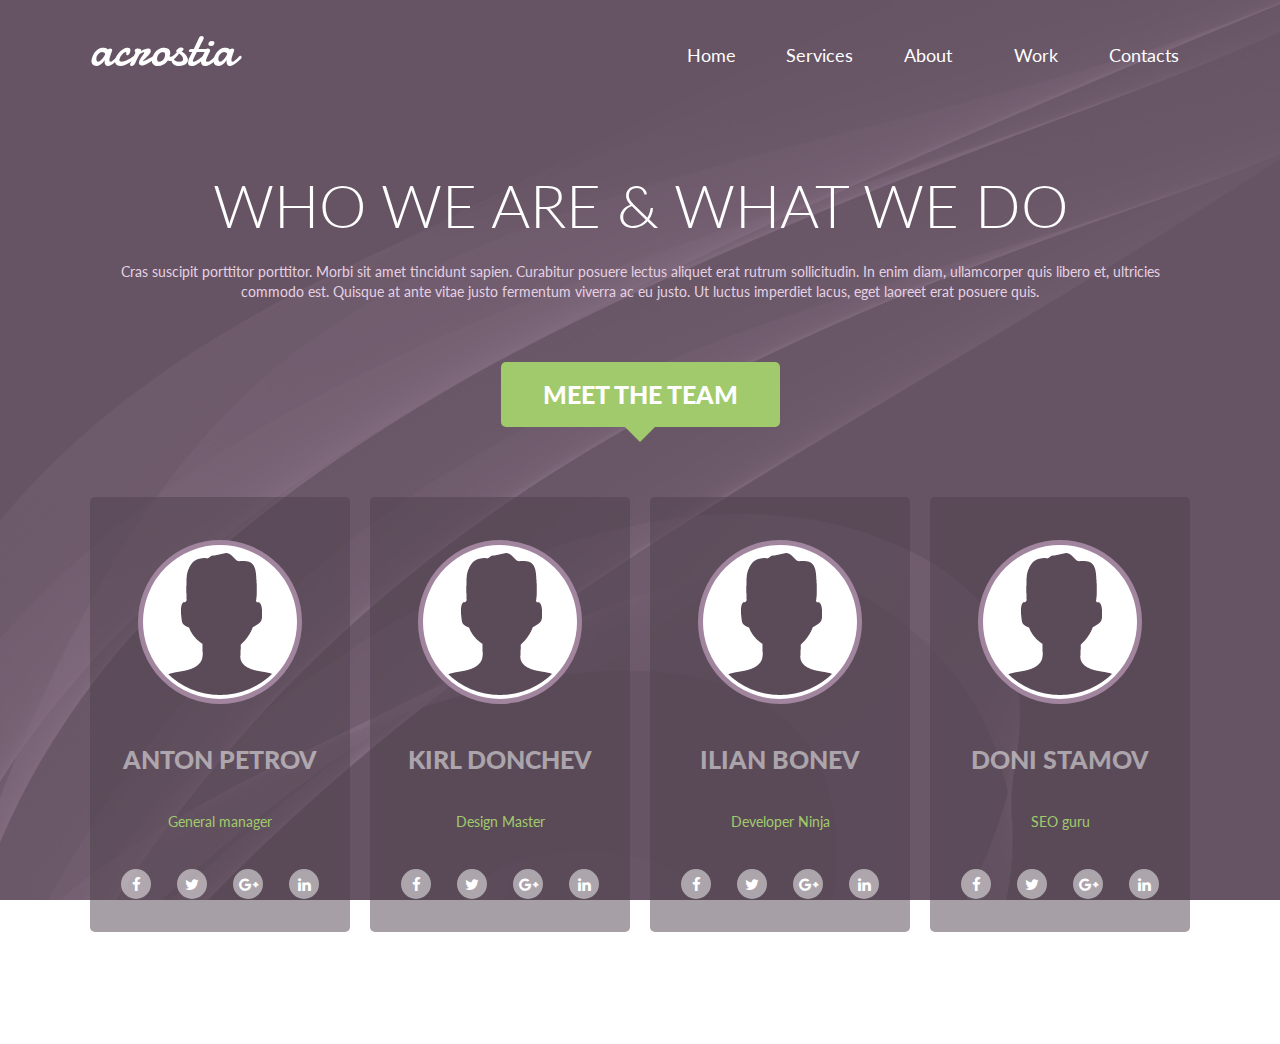
<file: about.html>
<!DOCTYPE html>
<html lang="en">

<head>
    <meta charset="utf-8">
    <meta http-equiv="x-ua-compatible" content="ie=edge">
    <meta name="viewport" content="width=device-width, initial-scale=1">
    <title>Acrostia</title>
    <link rel="stylesheet" href="css/bootstrap.min.css">
    <link href="https://fonts.googleapis.com/css?family=Damion|Lato:300,400,900" rel="stylesheet">
    <link rel="stylesheet" type="text/css" href="css/font-awesome.min.css">
    <link rel="stylesheet" type="text/css" href="css/style.css">
</head>

<body class="about-page">

    <div class="container">

        <header>
            <div class="row">
                <div class="col-md-1 col-xs-2 site-logo">acrostia</div>
                <div class="col-md-3 hidden-sm hidden-xs top-menu-bar">
                    <ul class="top-menu-list">
                        <li class="top-menu-item text-center"><a href="index.html" class="top-menu-link">Home</a></li>
                        <li class="top-menu-item text-center"><a href="services.html" class="top-menu-link">Services</a></li>
                        <li class="top-menu-item text-center"><a href="about.html" class="top-menu-link">About</a></li>
                        <li class="top-menu-item text-center"><a href="work.html" class="top-menu-link">Work</a></li>
                        <li class="top-menu-item text-center"><a href="contacts.html" class="top-menu-link">Contacts</a></li>
                    </ul>
                </div>
                <div class="col-xs-2 hidden-md hidden-lg hamburger">
                    <button class="fa fa-bars hamburger-button"></button>
                </div>
            </div>
        </header>

        <h1 class="text-center">Who we are & what we do</h1>
        <p class="text-center">Cras suscipit porttitor porttitor. Morbi sit amet tincidunt sapien. Curabitur posuere lectus aliquet erat rutrum
            sollicitudin. In enim diam, ullamcorper quis libero et, ultricies commodo est. Quisque at ante vitae justo fermentum
            viverra ac eu justo. Ut luctus imperdiet lacus, eget laoreet erat posuere quis.
        </p>
<div class="text-center">
    <div class="meet-the-team text-center">
        <span>Meet the team</span>
    </div>
</div>

<div class="row team-wrap">
            <div class="col-md-1 col-sm-2 team-item">
                <div class="team-item-content text-center">
                    <a href="#" class="team-item-logo-link">
                        <img src="img/user.png" alt="user photo" class="team-item-photo">
                    </a>
                    <a href="#" class="team-item-heading-link">Anton Petrov</a>
                    <p class="team-description">General manager</p>
                    <div class="social-link-wrap">
                        <a href="#" class="social-link-icon facebook"><span class="fa fa-facebook"></span></a>
                        <a href="#" class="social-link-icon twitter"><span class="fa fa-twitter"></span></a>
                        <a href="#" class="social-link-icon google"><span class="fa fa-google-plus"></span></a>
                        <a href="#" class="social-link-icon linkedin"><span class="fa fa-linkedin"></span></a>
                    </div>
                </div>
            </div>
            <div class="col-md-1 col-sm-2 team-item">
                <div class="team-item-content text-center">
                    <a href="#" class="team-item-logo-link">
                        <img src="img/user.png" alt="user photo" class="team-item-photo">
                    </a>
                    <a href="#" class="team-item-heading-link">Kirl DONCHEV</a>
                    <p class="team-description">Design Master</p>
                    <div class="social-link-wrap">
                        <a href="#" class="social-link-icon facebook"><span class="fa fa-facebook"></span></a>
                        <a href="#" class="social-link-icon twitter"><span class="fa fa-twitter"></span></a>
                        <a href="#" class="social-link-icon google"><span class="fa fa-google-plus"></span></a>
                        <a href="#" class="social-link-icon linkedin"><span class="fa fa-linkedin"></span></a>
                    </div>
                </div>
            </div>
            <div class="col-md-1 col-sm-2 team-item">
                <div class="team-item-content text-center">
                    <a href="#" class="team-item-logo-link">
                        <img src="img/user.png" alt="user photo" class="team-item-photo">                    
                    </a>
                    <a href="#" class="team-item-heading-link">Ilian Bonev</a>
                    <p class="team-description">Developer Ninja</p>
                    <div class="social-link-wrap">
                        <a href="#" class="social-link-icon facebook"><span class="fa fa-facebook"></span></a>
                        <a href="#" class="social-link-icon twitter"><span class="fa fa-twitter"></span></a>
                        <a href="#" class="social-link-icon google"><span class="fa fa-google-plus"></span></a>
                        <a href="#" class="social-link-icon linkedin"><span class="fa fa-linkedin"></span></a>
                    </div>
                </div>
            </div>
            <div class="col-md-1 col-sm-2 team-item">
                <div class="team-item-content text-center">
                    <a href="#" class="team-item-logo-link">
                        <img src="img/user.png" alt="user photo" class="team-item-photo">
                    </a>
                    <a href="#" class="team-item-heading-link">Doni Stamov</a>
                    <p class="team-description">SEO guru</p>
    
        <div class="social-link-wrap">
                        <a href="#" class="social-link-icon facebook"><span class="fa fa-facebook"></span></a>
                        <a href="#" class="social-link-icon twitter"><span class="fa fa-twitter"></span></a>
                        <a href="#" class="social-link-icon google"><span class="fa fa-google-plus"></span></a>
                        <a href="#" class="social-link-icon linkedin"><span class="fa fa-linkedin"></span></a>
                    </div>            </div>
            </div>
        </div>



</div>
</body>
</html>
</file>
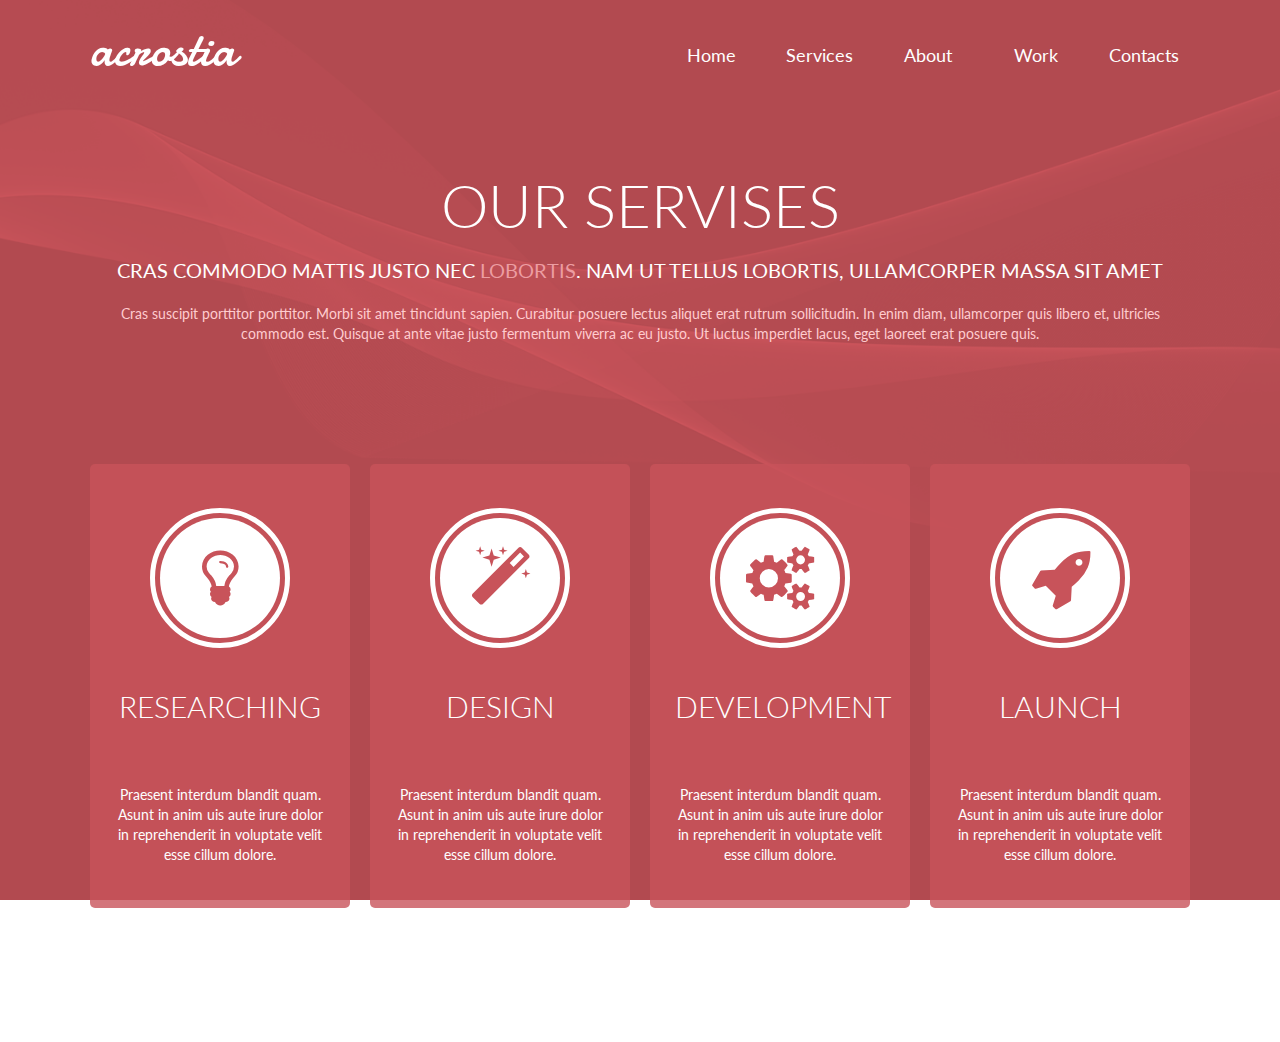
<file: services.html>
<!DOCTYPE html>
<html lang="en">

<head>
    <meta charset="utf-8">
    <meta http-equiv="x-ua-compatible" content="ie=edge">
    <meta name="viewport" content="width=device-width, initial-scale=1">
    <title>Acrostia</title>
    <link rel="stylesheet" href="css/bootstrap.min.css">
    <link href="https://fonts.googleapis.com/css?family=Damion|Lato:300,400,900" rel="stylesheet">
    <link rel="stylesheet" type="text/css" href="css/font-awesome.min.css">
    <link rel="stylesheet" type="text/css" href="css/style.css">
</head>

<body class="services-page">

    <div class="container">

        <header>
            <div class="row">
                <div class="col-md-1 col-xs-2 site-logo">acrostia</div>
                <div class="col-md-3 hidden-sm hidden-xs top-menu-bar">
                    <ul class="top-menu-list">
                        <li class="top-menu-item text-center"><a href="index.html" class="top-menu-link">Home</a></li>
                        <li class="top-menu-item text-center"><a href="services.html" class="top-menu-link">Services</a></li>
                        <li class="top-menu-item text-center"><a href="about.html" class="top-menu-link">About</a></li>
                        <li class="top-menu-item text-center"><a href="work.html" class="top-menu-link">Work</a></li>
                        <li class="top-menu-item text-center"><a href="contacts.html" class="top-menu-link">Contacts</a></li>
                    </ul>
                </div>
                <div class="col-xs-2 hidden-md hidden-lg hamburger">
                    <button class="fa fa-bars hamburger-button"></button>
                </div>
            </div>
        </header>

        <h1 class="text-center">Our servises</h1>
        <h2 class="text-center">Cras commodo mattis justo nec <span class="pink-text">lobortis</span>. Nam ut tellus lobortis, ullamcorper massa
            sit amet</h2>
        <p class="text-center main-description">Cras suscipit porttitor porttitor. Morbi sit amet tincidunt sapien. Curabitur posuere lectus aliquet erat rutrum
            sollicitudin. In enim diam, ullamcorper quis libero et, ultricies commodo est. Quisque at ante vitae justo fermentum
            viverra ac eu justo. Ut luctus imperdiet lacus, eget laoreet erat posuere quis.</p>


        <div class="row services-wrap">
            <div class="col-md-1 col-sm-2 service-item">
                <div class="service-item-content text-center">
                    <a href="#" class="service-item-logo-link">
                        <span class="fa fa-lightbulb-o"></span>
                    </a>
                    <a href="#" class="service-item-heading-link">Researching</a>
                    <p class="service-description">Praesent interdum blandit quam. Asunt in anim uis aute irure dolor in reprehenderit in voluptate velit
                        esse cillum dolore.</p>
                </div>
            </div>
            <div class="col-md-1 col-sm-2 service-item">
                <div class="service-item-content text-center">
                    <a href="#" class="service-item-logo-link">
                        <span class="fa fa-magic"></span>
                    </a>
                    <a href="#" class="service-item-heading-link">DESIGN</a>
                    <p class="service-description">Praesent interdum blandit quam. Asunt in anim uis aute irure dolor in reprehenderit in voluptate velit
                        esse cillum dolore.</p>
                </div>
            </div>
            <div class="col-md-1 col-sm-2 service-item">
                <div class="service-item-content text-center">
                    <a href="#" class="service-item-logo-link">
                        <span class="fa fa-cogs"></span>
                    </a>
                    <a href="#" class="service-item-heading-link">Development</a>
                    <p class="service-description">Praesent interdum blandit quam. Asunt in anim uis aute irure dolor in reprehenderit in voluptate velit
                        esse cillum dolore.</p>
                </div>
            </div>
            <div class="col-md-1 col-sm-2 service-item">
                <div class="service-item-content text-center">
                    <a href="#" class="service-item-logo-link">
                        <span class="fa fa-rocket"></span>
                    </a>
                    <a href="#" class="service-item-heading-link">launch</a>
                    <p class="service-description">Praesent interdum blandit quam. Asunt in anim uis aute irure dolor in reprehenderit in voluptate velit
                        esse cillum dolore.</p>
                </div>
            </div>
        </div>

    </div>

</body>

</html>
</file>
<file: css/style.css>
body {
  min-height: 100vh;
  position: relative;
  background-repeat: no-repeat;
  background-position: center;
  background-attachment: fixed;
  background-size: cover;
}

.container {
  min-height: 100vh;
  position: relative;
}

img {
  max-width: 100%;
  height: auto;
  display: block;
}

header {
  height: 72px;
  margin-bottom: 30px;
}
header .site-logo {
  font-size: 50px;
  font-family: 'Damion', cursive;
  display: block;
  padding-top: 14px;
}

.top-menu-bar::after {
  content: '';
  clear: both;
  display: block;
}
.top-menu-bar .top-menu-list {
  list-style: none;
  padding: 0;
  margin: 0;
  float: right;
}
.top-menu-bar .top-menu-list::after {
  content: '';
  clear: both;
  display: block;
}
.top-menu-bar .top-menu-list .top-menu-item {
  transition: background .3s;
  float: left;
  width: 93px;
  height: 72px;
  margin-left: 15px;
  border-radius: 0 0 4px 4px;
  padding-top: 43px;
}
.top-menu-bar .top-menu-list .top-menu-item::after {
  content: '';
  clear: both;
  display: block;
}
.top-menu-bar .top-menu-list .top-menu-item .top-menu-link {
  display: block;
  color: #fff;
  font-size: 18px;
}

.hamburger .hamburger-button {
  float: right;
  background: none;
  border: none;
  font-size: 50px;
  padding-top: 1px;
  margin-top: 33px;
}
.hamburger::after {
  content: '';
  clear: both;
  display: block;
}

h1 {
  text-transform: uppercase;
  font-weight: 300;
  font-size: 60px;
  margin-top: 100px;
}

h2 {
  font-size: 20px;
  font-weight: 400;
  line-height: 24px;
  text-transform: uppercase;
}

.home-page {
  background-image: url(../img/theme1.png);
}
.home-page .top-menu-item:hover {
  background: #74c7d5;
}

.site-slogan {
  width: 92%;
  border-radius: 4px;
  background-color: RGBA(255, 255, 255, 0.3);
  margin: calc(50vh - 200px) auto;
  padding: 33px 0 25px;
}
.site-slogan::after {
  content: '';
  clear: both;
  display: block;
}
.site-slogan .site-slogan-left {
  padding: 0 20px 0 30px;
  line-height: 60px;
  font-size: 60px;
  font-weight: 300;
}
@media (max-width: 992px) {
  .site-slogan .site-slogan-left {
    padding: 0;
    text-align: center;
  }
}
@media (max-width: 480px) {
  .site-slogan .site-slogan-left {
    font-size: 40px;
    line-height: 40px;
  }
}
.site-slogan .site-slogan-right {
  margin: -11px 0 0;
  font-weight: 900;
  font-size: 140px;
  line-height: 138px;
}
@media (max-width: 992px) {
  .site-slogan .site-slogan-right {
    text-align: center;
  }
}
@media (max-width: 480px) {
  .site-slogan .site-slogan-right {
    font-size: 80px;
    line-height: 100px;
  }
}
.site-slogan .site-slogan-left,
.site-slogan .site-slogan-right {
  color: #74c7d5;
  display: block;
}
@media (min-width: 993px) {
  .site-slogan .site-slogan-left,
  .site-slogan .site-slogan-right {
    float: left;
  }
}
@media (max-width: 992px) {
  .site-slogan .site-slogan-left,
  .site-slogan .site-slogan-right {
    clear: both;
    margin: 0 auto;
  }
}
@media (max-width: 992px) {
  .site-slogan .site-slogan-left,
  .site-slogan .site-slogan-right {
    text-align: center;
  }
}
@media (min-width: 1200px) {
  .site-slogan {
    width: 78%;
  }
}

.slider-link-wrap {
  font-size: 0;
  display: block;
  position: absolute;
  bottom: 91px;
  left: calc(50% - 90px);
}
.slider-link-wrap::after {
  content: '';
  clear: both;
  display: block;
}
.slider-link-wrap .slider-link-item {
  display: block;
  float: left;
  height: 20px;
  width: 20px;
  border-radius: 50%;
  background: rgba(255, 255, 255, 0.5);
  margin: 0 20px;
  transition: background .3s;
}
.slider-link-wrap .slider-link-item:hover {
  background: #74c7d5;
}
@media (max-width: 480px) {
  .slider-link-wrap .slider-link-item {
    width: 40px;
    height: 40px;
  }
}
@media (max-width: 480px) {
  .slider-link-wrap {
    left: calc(50% - 120px);
  }
}

.about-page {
  background-image: url(../img/about-theme.png);
  padding-bottom: 112px;
}
.about-page .top-menu-item:hover {
  background: #91778e;
}
.about-page p {
  color: #e6d1e3;
  margin-top: 24px;
}

.meet-the-team {
  display: inline-block;
  margin: 50px auto;
  height: 65px;
  border-radius: 5px;
  background-color: #a1ca6c;
  padding: 0 42px;
  font-size: 25px;
  font-weight: 900;
  line-height: 65px;
  text-transform: uppercase;
  position: relative;
}
.meet-the-team::before {
  content: "";
  position: absolute;
  right: calc(50% - 15px);
  top: 65px;
  width: 0;
  height: 0;
  border-top: 15px solid #a1ca6c;
  border-right: 15px solid transparent;
  border-left: 15px solid transparent;
}

.team-item {
  padding-top: 20px;
}
.team-item .team-item-content {
  padding-top: 43px;
  border-radius: 5px;
  background-color: rgba(77, 63, 75, 0.5);
  transition: background-color 0.4s;
}
.team-item .team-item-content .team-item-logo-link {
  display: block;
  margin: 0 auto;
  width: 164px;
  height: 164px;
  border: 5px solid #a1859e;
  border-radius: 50%;
  background-color: #ffffff;
  margin-bottom: 26px;
  transition: border 0.4s;
}
.team-item .team-item-content .team-item-heading-link {
  font-size: 25px;
  font-weight: 900;
  line-height: 58px;
  text-transform: uppercase;
  color: rgba(255, 255, 255, 0.5);
  transition: color 0.4s;
}
.team-item .team-item-content .team-description {
  color: #a1ca6c;
  transition: color 0.4s;
  margin-bottom: 37px;
}
.team-item .team-item-content .social-link-wrap {
  font-size: 0;
  padding-bottom: 33px;
}
.team-item .team-item-content .social-link-wrap .social-link-icon {
  display: inline-block;
  width: 30px;
  height: 30px;
  border-radius: 50%;
  background-color: rgba(255, 255, 255, 0.5);
  margin: 0 13px;
  transition: background-color 0.4s;
  line-height: 30px;
}
.team-item .team-item-content .social-link-wrap .social-link-icon span {
  font-size: 15px;
  vertical-align: middle;
}
.team-item .team-item-content:hover {
  background-color: rgba(77, 63, 75, 0.8);
}
.team-item .team-item-content:hover .team-item-logo-link {
  border: 5px solid #df5c64;
}
.team-item .team-item-content:hover .team-item-heading-link {
  color: white;
}
.team-item .team-item-content:hover .team-description {
  color: #ff8973;
}
.team-item .team-item-content:hover .social-link-wrap .social-link-icon.facebook {
  background-color: #4f689e;
}
.team-item .team-item-content:hover .social-link-wrap .social-link-icon.twitter {
  background-color: #74c7d5;
}
.team-item .team-item-content:hover .social-link-wrap .social-link-icon.google {
  background-color: #df5c64;
}
.team-item .team-item-content:hover .social-link-wrap .social-link-icon.linkedin {
  background-color: #3e61af;
}

.team-item-photo {
  margin-top: 7px;
  margin-left: 1px;
}

.services-page {
  background-image: url(../img/services-theme.png);
  padding-bottom: 124px;
}
.services-page .top-menu-item:hover {
  background: #df5c64;
}
.services-page h2 {
  margin-bottom: 22px;
}
.services-page p {
  color: #ffcccf;
  padding-bottom: 43px;
}
.services-page p.main-description {
  margin-bottom: 50px;
}

h2 .pink-text {
  color: #ec9da2;
}

.service-item {
  padding-top: 27px;
}
.service-item .service-item-content {
  border-radius: 5px;
  background-color: rgba(200, 83, 90, 0.8);
  padding: 44px 25px 0;
}
.service-item .service-item-content .service-item-logo-link {
  display: block;
  margin: 0 auto 29px;
  width: 140px;
  height: 140px;
  border-radius: 50%;
  border: 5px solid #fff;
}
.service-item .service-item-content .service-item-logo-link .fa {
  margin-top: 5px;
  width: 120px;
  height: 120px;
  border-radius: 50%;
  background: #fff;
  font-size: 64px;
  color: #c8535a;
  line-height: 120px;
  vertical-align: middle;
}
.service-item .service-item-content .service-item-heading-link {
  display: block;
  font-size: 30px;
  font-weight: 300;
  line-height: 58px;
  text-transform: uppercase;
  margin-bottom: 50px;
}
.service-item .service-item-content p {
  color: #fefefe;
}

.work-page {
  background-image: url(../img/work-theme.png);
}
.work-page .top-menu-item:hover {
  background: #a1ca6c;
}
.work-page .work-description {
  margin-top: 34px;
  margin-bottom: 58px;
}

.inner-header {
  border-top: 1px solid #94b963;
  border-bottom: 1px solid #94b963;
  height: 100px;
  margin-bottom: 47px;
}
.inner-header .inner-heading {
  font-size: 20px;
  font-weight: 700;
  line-height: 100px;
  text-transform: uppercase;
  padding: 0 20px;
}
.inner-header .inner-menu-list {
  float: right;
  list-style-type: none;
  font-size: 0;
  padding: 32px 0;
}
.inner-header .inner-menu-list .inner-menu-item {
  float: left;
  width: 110px;
  height: 35px;
  border-radius: 4px;
  margin-left: 10px;
  transition: background 0.4s;
}
.inner-header .inner-menu-list .inner-menu-item .inner-menu-link {
  display: block;
  font-size: 16px;
  font-weight: 700;
  line-height: 35px;
}
.inner-header .inner-menu-list .inner-menu-item:hover {
  background: #f5c149;
}

.contacts-page {
  background-image: url(../img/contacts-theme.png);
}
.contacts-page .top-menu-item:hover {
  background: #82c8bd;
}

/*# sourceMappingURL=style.css.map */
</file>
